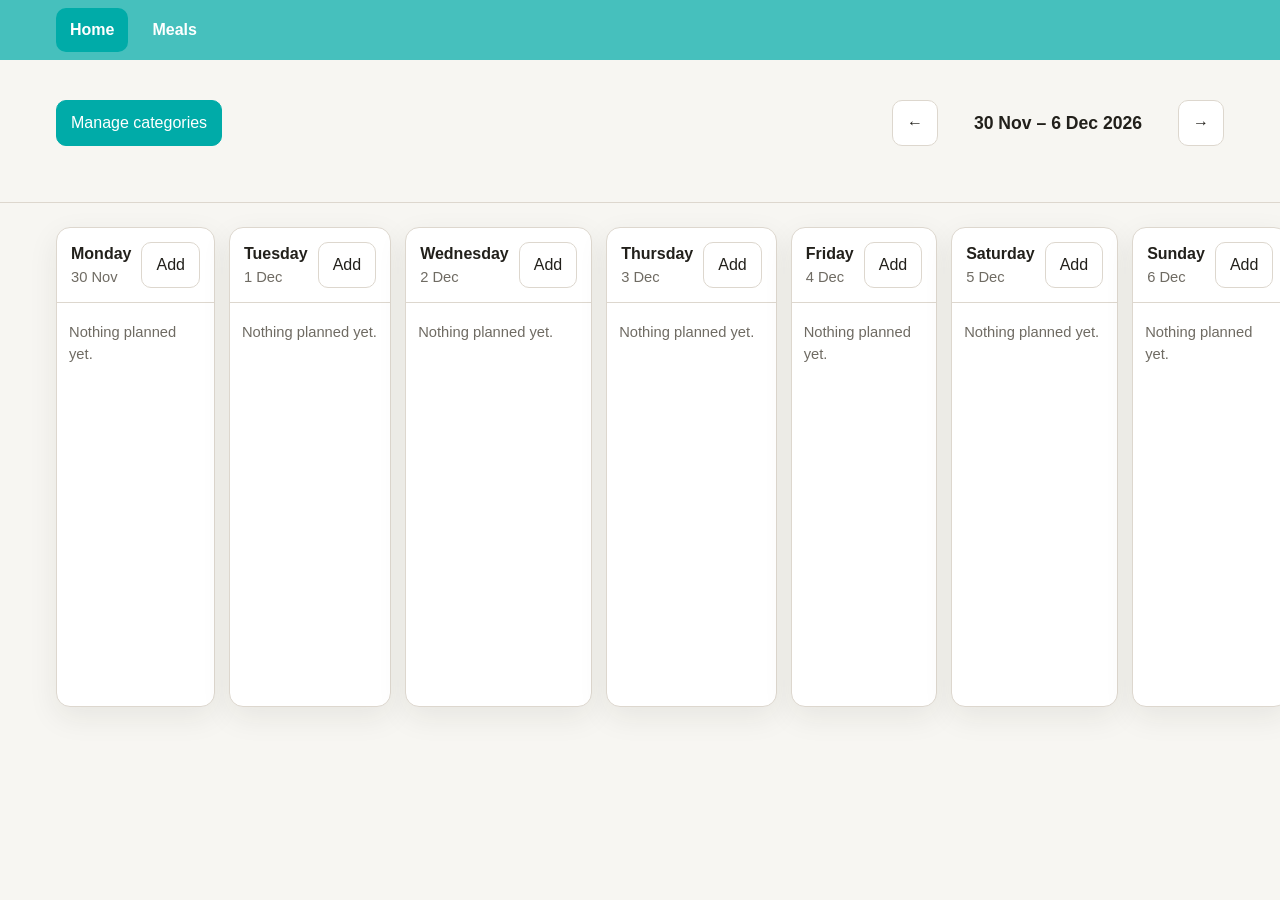
<file: index.html>
<!DOCTYPE html>
<html lang="en">
<head>
  <meta charset="UTF-8" />
  <meta name="viewport" content="width=device-width, initial-scale=1.0" />
  <title>Weekly Planner</title>
  <link rel="stylesheet" href="style.css" />
</head>
<body>
  <nav class="top-nav">
    <div class="nav-inner">
      <a href="index.html" class="nav-link active">Home</a>
      <a href="meals.html" class="nav-link">Meals</a>
    </div>
  </nav>

  <header class="topbar">
    <div class="container">
      <div class="toolbar">
        <div class="toolbar-left">
          <button class="btn btn-primary" id="manageCategoriesBtn" type="button">
            Manage categories
          </button>
        </div>

        <div class="toolbar-right">
          <button class="btn" id="prevWeekBtn" type="button" aria-label="Previous week">←</button>
          <div class="week-title" id="weekTitle">Week</div>
          <button class="btn" id="nextWeekBtn" type="button" aria-label="Next week">→</button>
        </div>
      </div>
    </div>
  </header>

  <main class="container">
    <section class="planner-grid" id="plannerGrid"></section>
  </main>

  <dialog id="entryDialog">
    <form class="modal" id="entryForm">
      <h2 id="entryDialogTitle">Add entry</h2>

      <input type="hidden" id="entryDate" />
      <input type="hidden" id="editingEntryId" />

      <div class="field">
        <label for="entryCategory">Category</label>
        <select id="entryCategory" required></select>
      </div>

      <div class="field">
        <label for="entryType">Entry type</label>
        <select id="entryType" required>
          <option value="saved">Saved meal</option>
          <option value="custom">Custom note</option>
        </select>
      </div>

      <div class="field" id="savedMealWrap">
        <label for="savedMealSelect">Saved meal</label>
        <select id="savedMealSelect"></select>
      </div>

      <div class="field" id="customNoteWrap" style="display: none;">
        <label for="customNote">Custom note</label>
        <textarea id="customNote" placeholder="Write your note here..."></textarea>
      </div>

      <div class="modal-actions">
        <button type="button" class="btn" id="cancelEntryBtn">Cancel</button>
        <button type="submit" class="btn btn-primary">Save</button>
      </div>
    </form>
  </dialog>

  <dialog id="categoryDialog">
    <div class="modal category-modal">
      <div class="modal-header">
        <div>
          <h2>Categories</h2>
          <p class="helper">Type a category name and pick a colour.</p>
        </div>
      </div>

      <div class="category-form-grid">
        <div class="field">
          <label for="categoryName">Category name</label>
          <input
            id="categoryName"
            type="text"
            placeholder="e.g. Dinner, Gym, Revision"
          />
        </div>

        <div class="field">
          <label for="categoryColor">Colour</label>
          <div class="color-picker-row">
            <input id="categoryColor" type="color" value="#f4b183" />
            <span class="color-preview" id="colorPreview" aria-hidden="true"></span>
          </div>
        </div>
      </div>

      <div class="modal-actions modal-actions-split">
        <button type="button" class="btn" id="closeCategoryBtn">Close</button>
        <button type="button" class="btn btn-primary" id="saveCategoryBtn">Add category</button>
      </div>

      <p class="helper">Edit or delete existing categories below.</p>
      <div class="category-list" id="categoryList"></div>
    </div>
  </dialog>

  <script src="app.js" defer></script>
</body>
</html>
</file>
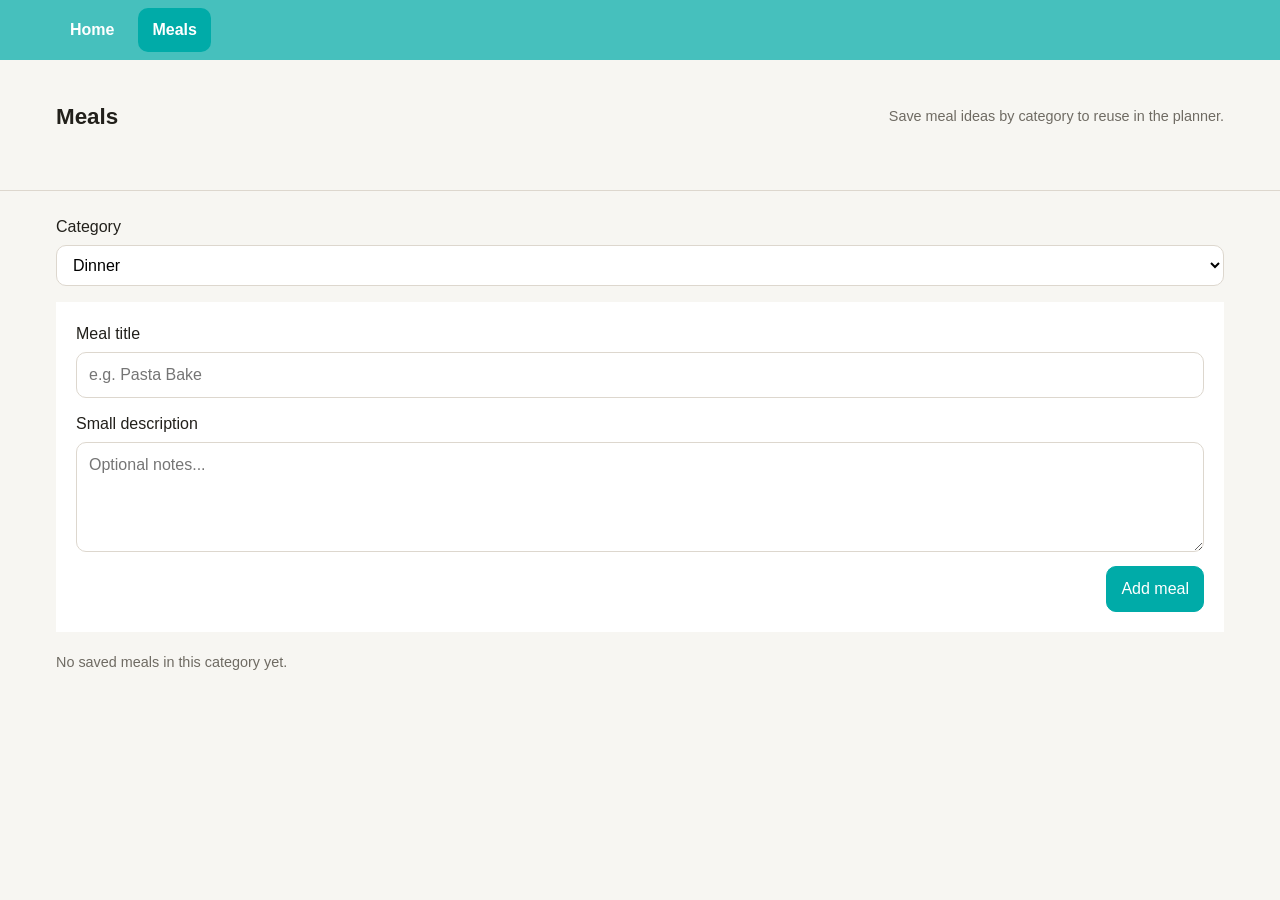
<file: meals.html>
<!DOCTYPE html>
<html lang="en">
<head>
  <meta charset="UTF-8" />
  <meta name="viewport" content="width=device-width, initial-scale=1.0" />
  <title>Meals</title>
  <link rel="stylesheet" href="style.css" />
</head>
<body>
  <nav class="top-nav">
    <div class="nav-inner">
      <a href="index.html" class="nav-link">Home</a>
      <a href="meals.html" class="nav-link active">Meals</a>
    </div>
  </nav>

  <header class="topbar">
    <div class="container">
      <div class="toolbar">
        <div class="toolbar-left">
          <h1 style="font-size: 1.4rem;">Meals</h1>
        </div>
        <div class="toolbar-right">
          <p class="helper">Save meal ideas by category to reuse in the planner.</p>
        </div>
      </div>
    </div>
  </header>

  <main class="container">
    <div class="field">
      <label for="mealCategorySelect">Category</label>
      <select id="mealCategorySelect"></select>
    </div>

    <form id="mealForm" class="modal" style="margin-top: 16px;">
    <input type="hidden" id="editingMealId" />

    <div class="field">
        <label for="mealTitle">Meal title</label>
        <input id="mealTitle" type="text" placeholder="e.g. Pasta Bake" required />
    </div>

    <div class="field">
        <label for="mealDescription">Small description</label>
        <textarea id="mealDescription" placeholder="Optional notes..."></textarea>
    </div>

    <div class="modal-actions">
        <button type="submit" class="btn btn-primary" id="mealSubmitBtn">Add meal</button>
    </div>
    </form>

<section id="mealsList" style="margin-top: 20px;"></section>
    <section id="mealsList" style="margin-top: 20px;"></section>
  </main>

  <script src="app.js" defer></script>
</body>
</html>
</file>
<file: style.css>
:root {
  --bg: #f7f6f2;
  --surface: #ffffff;
  --surface-2: #f1eee8;
  --text: #22201b;
  --muted: #6f6b63;
  --border: #ddd7ce;
  --accent: #00aba8;
  --accent-hover: #0a5a5d;
  --danger: #b46172;
  --shadow: 0 10px 30px rgba(34, 32, 27, 0.08);
  --radius: 14px;
}

* {
  box-sizing: border-box;
  margin: 0;
  padding: 0;
}

body {
  font-family: Arial, sans-serif;
  background: var(--bg);
  color: var(--text);
  line-height: 1.5;
}

button,
input,
select,
textarea {
  font: inherit;
}

.top-nav {
  position: sticky;
  top: 0;
  z-index: 20;
  background: #46c0bd;
}

.nav-inner {
  max-width: 1200px;
  margin: 0 auto;
  padding: 0 16px;
  display: flex;
  gap: 10px;
  align-items: center;
  min-height: 60px;
}

.nav-link {
  color: white;
  text-decoration: none;
  font-weight: bold;
  padding: 10px 14px;
  border-radius: 10px;
}

.nav-link:hover {
  background: rgba(255, 255, 255, 0.08);
}

.nav-link.active {
  background: #00aba8;
}

.topbar {
  background: rgba(247, 246, 242, 0.95);
  backdrop-filter: blur(10px);
  border-bottom: 1px solid var(--border);
  padding: 16px 0;
}

.container {
  max-width: 1200px;
  margin: 0 auto;
  padding: 24px 16px 40px;
}

.toolbar {
  display: flex;
  flex-wrap: wrap;
  gap: 12px;
  align-items: center;
  justify-content: space-between;
}

.toolbar-left,
.toolbar-right {
  display: flex;
  gap: 10px;
  align-items: center;
  flex-wrap: wrap;
}

.btn {
  border: 1px solid var(--border);
  background: var(--surface);
  color: var(--text);
  border-radius: 10px;
  padding: 10px 14px;
  cursor: pointer;
}

.btn:hover {
  background: var(--surface-2);
}

.btn-primary {
  background: var(--accent);
  color: white;
  border-color: var(--accent);
}

.btn-primary:hover {
  background: var(--accent-hover);
}

.btn-danger {
  color: white;
  background: var(--danger);
  border-color: var(--danger);
}

.week-title {
  font-size: 1.1rem;
  font-weight: bold;
  min-width: 220px;
  text-align: center;
}

.planner-grid {
  display: grid;
  grid-template-columns: repeat(7, 1fr);
  gap: 14px;
}

.day-column {
  background: var(--surface);
  border: 1px solid var(--border);
  border-radius: var(--radius);
  box-shadow: var(--shadow);
  display: flex;
  flex-direction: column;
  min-height: 480px;
}

.day-header {
  padding: 14px;
  border-bottom: 1px solid var(--border);
  display: flex;
  flex-direction: column;
  gap: 8px;
}

.day-top {
  display: flex;
  justify-content: space-between;
  align-items: flex-start;
  gap: 10px;
}

.day-name {
  font-size: 1rem;
  font-weight: bold;
}

.day-date {
  color: var(--muted);
  font-size: 0.92rem;
}

.entries {
  padding: 12px;
  display: flex;
  flex-direction: column;
  gap: 10px;
  flex: 1;
}

.entry-card {
  border-radius: 12px;
  padding: 10px;
  color: #1f1f1f;
  border-left: 8px solid rgba(0, 0, 0, 0.18);
  display: flex;
  flex-direction: column;
  gap: 8px;
}

.entry-top {
  display: flex;
  justify-content: space-between;
  gap: 8px;
  align-items: start;
}

.entry-category {
  font-weight: bold;
  font-size: 0.95rem;
}

.entry-text {
  white-space: pre-wrap;
  font-size: 0.92rem;
}

.entry-actions {
  display: flex;
  gap: 8px;
  flex-wrap: wrap;
}

.mini-btn {
  border: 1px solid rgba(0, 0, 0, 0.15);
  background: rgba(255, 255, 255, 0.75);
  padding: 6px 8px;
  border-radius: 8px;
  cursor: pointer;
  font-size: 0.85rem;
}

.empty-text {
  color: var(--muted);
  font-size: 0.92rem;
  padding-top: 6px;
}

dialog {
  width: min(560px, calc(100vw - 24px));
  border: none;
  border-radius: 16px;
  padding: 0;
  box-shadow: 0 24px 80px rgba(0, 0, 0, 0.25);
}

dialog::backdrop {
  background: rgba(0, 0, 0, 0.4);
}

.modal {
  background: var(--surface);
  padding: 20px;
  display: flex;
  flex-direction: column;
  gap: 14px;
}

.modal h2 {
  font-size: 1.2rem;
}

.field {
  display: flex;
  flex-direction: column;
  gap: 6px;
}

.field input,
.field select,
.field textarea {
  border: 1px solid var(--border);
  border-radius: 10px;
  padding: 10px 12px;
  background: white;
}

.field textarea {
  min-height: 110px;
  resize: vertical;
}

.modal-actions {
  display: flex;
  gap: 10px;
  justify-content: flex-end;
  flex-wrap: wrap;
}

.category-modal {
  gap: 18px;
}

.modal-header {
  display: flex;
  justify-content: space-between;
  align-items: flex-start;
  gap: 12px;
}

.category-form-grid {
  display: grid;
  grid-template-columns: 1fr 180px;
  gap: 14px;
  align-items: end;
}

.color-picker-row {
  display: flex;
  align-items: center;
  gap: 12px;
  min-height: 46px;
}

input[type="color"] {
  width: 72px;
  height: 46px;
  padding: 4px;
  border: 1px solid var(--border);
  border-radius: 12px;
  background: white;
  cursor: pointer;
}

input[type="color"]::-webkit-color-swatch-wrapper {
  padding: 0;
}

input[type="color"]::-webkit-color-swatch {
  border: none;
  border-radius: 8px;
}

input[type="color"]::-moz-color-swatch {
  border: none;
  border-radius: 8px;
}

.color-preview {
  width: 28px;
  height: 28px;
  border-radius: 50%;
  border: 2px solid rgba(0, 0, 0, 0.12);
  background: #f4b183;
  flex-shrink: 0;
}

.modal-actions-split {
  justify-content: space-between;
  align-items: center;
}

.modal-actions-split .btn {
  min-width: 132px;
}

.category-list {
  display: flex;
  flex-direction: column;
  gap: 10px;
  max-height: 260px;
  overflow: auto;
}

.category-row {
  display: grid;
  grid-template-columns: 24px 1fr auto auto;
  gap: 10px;
  align-items: center;
  border: 1px solid var(--border);
  padding: 10px;
  border-radius: 10px;
}

.swatch {
  width: 18px;
  height: 18px;
  border-radius: 50%;
  border: 1px solid rgba(0, 0, 0, 0.15);
}

.helper {
  color: var(--muted);
  font-size: 0.9rem;
}

.entry-meta {
  font-size: 0.8rem;
  color: var(--muted);
}

@media (max-width: 980px) {
  .planner-grid {
    grid-template-columns: 1fr;
  }

  .day-column {
    min-height: auto;
  }

  .week-title {
    text-align: left;
    min-width: auto;
  }

  .nav-inner {
    flex-wrap: wrap;
    padding-top: 10px;
    padding-bottom: 10px;
  }
}

@media (max-width: 640px) {
  .category-form-grid {
    grid-template-columns: 1fr;
  }

  .modal-actions-split {
    flex-direction: column-reverse;
    align-items: stretch;
  }

  .modal-actions-split .btn {
    width: 100%;
  }

  .category-row {
    grid-template-columns: 24px 1fr;
  }
}
</file>
